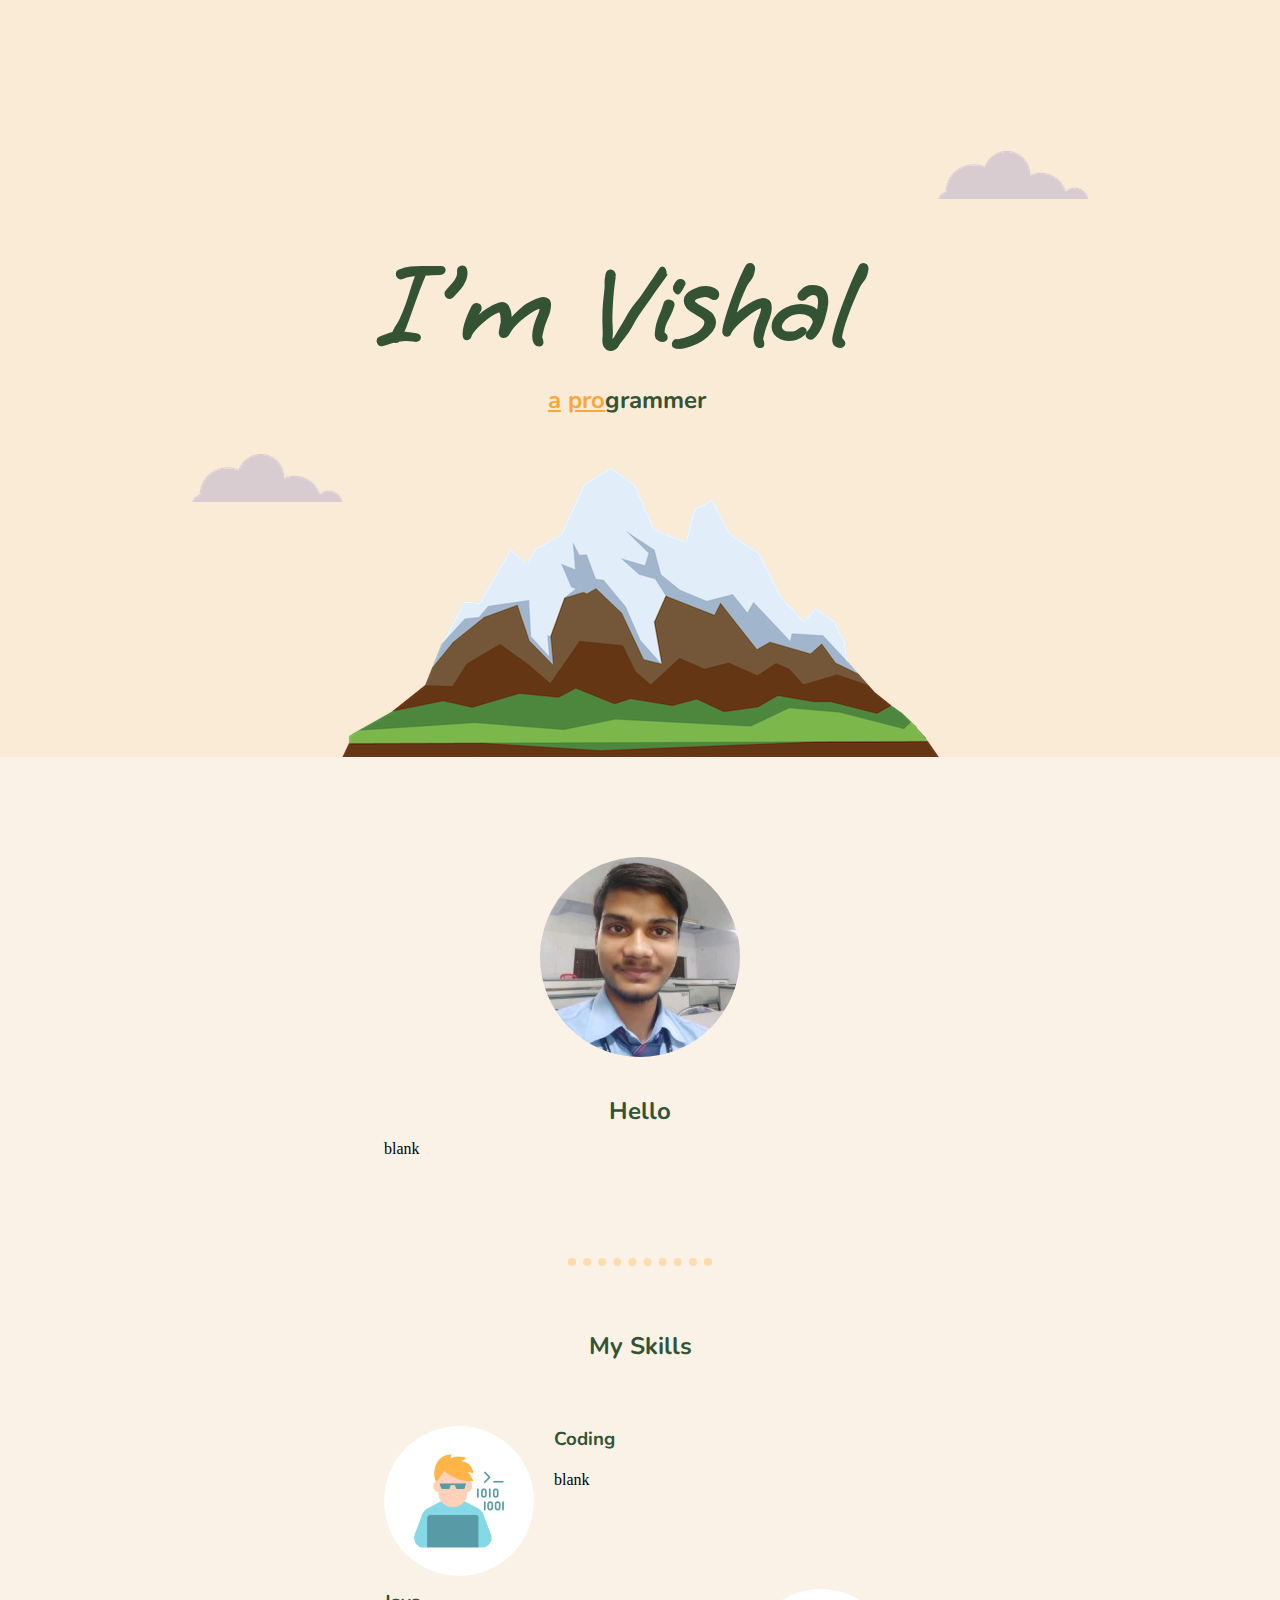
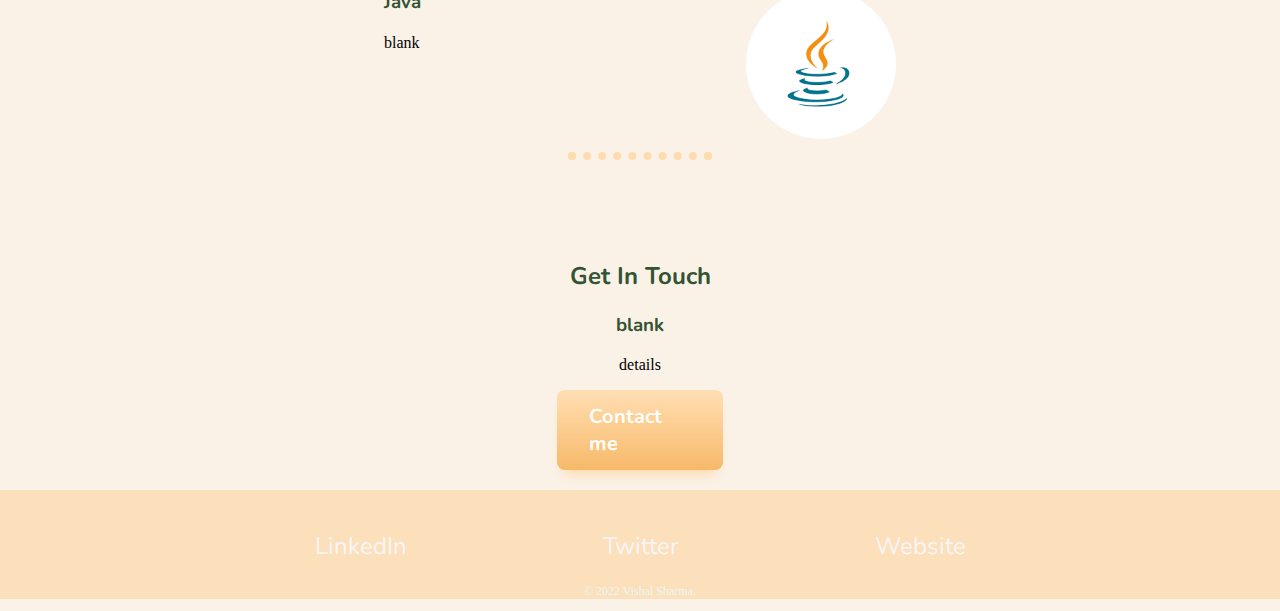
<file: index.html>
<!DOCTYPE html>
<html lang="en">
<head>
    <meta charset="UTF-8">
    <meta http-equiv="X-UA-Compatible" content="IE=edge">
    <meta name="viewport" content="width=device-width, initial-scale=1.0">
    <title>personal</title>
    <link rel="icon" href="favicon.ico">
    <link rel="stylesheet" href="personal.css">
    
    <link href="https://fonts.googleapis.com/css2?family=Grape+Nuts&family=Nunito:wght@200&display=swap" rel="stylesheet">
</head>
<body>
    <div class="head">
        <img class="mountain" src="mountain.png" alt="mountain.png">
    <div class="intro">
         <h1 class="name">I<span class="desgin">'</span>m  Vishal</h1>
        <h2 class="details"> &#160 <a href="Maths_game/mathsgame.html">a</a> <a href="maths_website/maths.html">pro</a>grammer</h2>
    </div>
    <img class="top_cloud" src="cloud.png" alt="cloud.png">
    <img class="down_cloud" src="cloud.png" alt="cloud.png">
    </div >

    <div class="mid">
     <img class="anshu" src="an.jpg" alt="anshu.jpg">
     <h2 class="hello">Hello</h2>
     <div class="intro1">blank</div>
    </div>
    <hr class="hr1">
    <div><h2 class="skill">
        My Skills
    </h2>
    <div  class="d1">
        
        <img class="pic" height="150px" width="150px"  src="pic.webp" alt="pic.webp">
         
            

        <h3 class="coding">Coding</h3>

        <p>
           blank
        </p>
    
    </div>
    <div class="d2">
        <img class="java" height="150px" width="150px" src="images.png" alt="images.png">
        <h3>Java</h3>
        <p>
           blank
        </p>
    </div>
    <hr class="hr1">
<h2 class="get">Get In Touch</h2>
<h3 class="blank">
    blank
</h3>
<p class="d3"> details</p>
<a href="#" class="myButton">Contact me</a>
    <div class="footer">
<a class="footer_link" href="#">LinkedIn&#160&#160&#160&#160&#160&#160&#160&#160&#160&#160&#160&#160&#160&#160&#160&#160&#160&#160&#160&#160&#160&#160&#160&#160&#160&#160&#160&#160&#160&#160&#160&#160</a>
<a class="footer_link" href="#">Twitter&#160&#160&#160&#160&#160&#160&#160&#160&#160&#160&#160&#160&#160&#160&#160&#160&#160&#160&#160&#160&#160&#160&#160&#160&#160&#160&#160&#160&#160&#160&#160&#160</a>
<a class="footer_link" href="#">Website</a>
<p class="copyright">© 2022  Vishal Sharma.</p>
    </div>
</body>
</html>
</file>
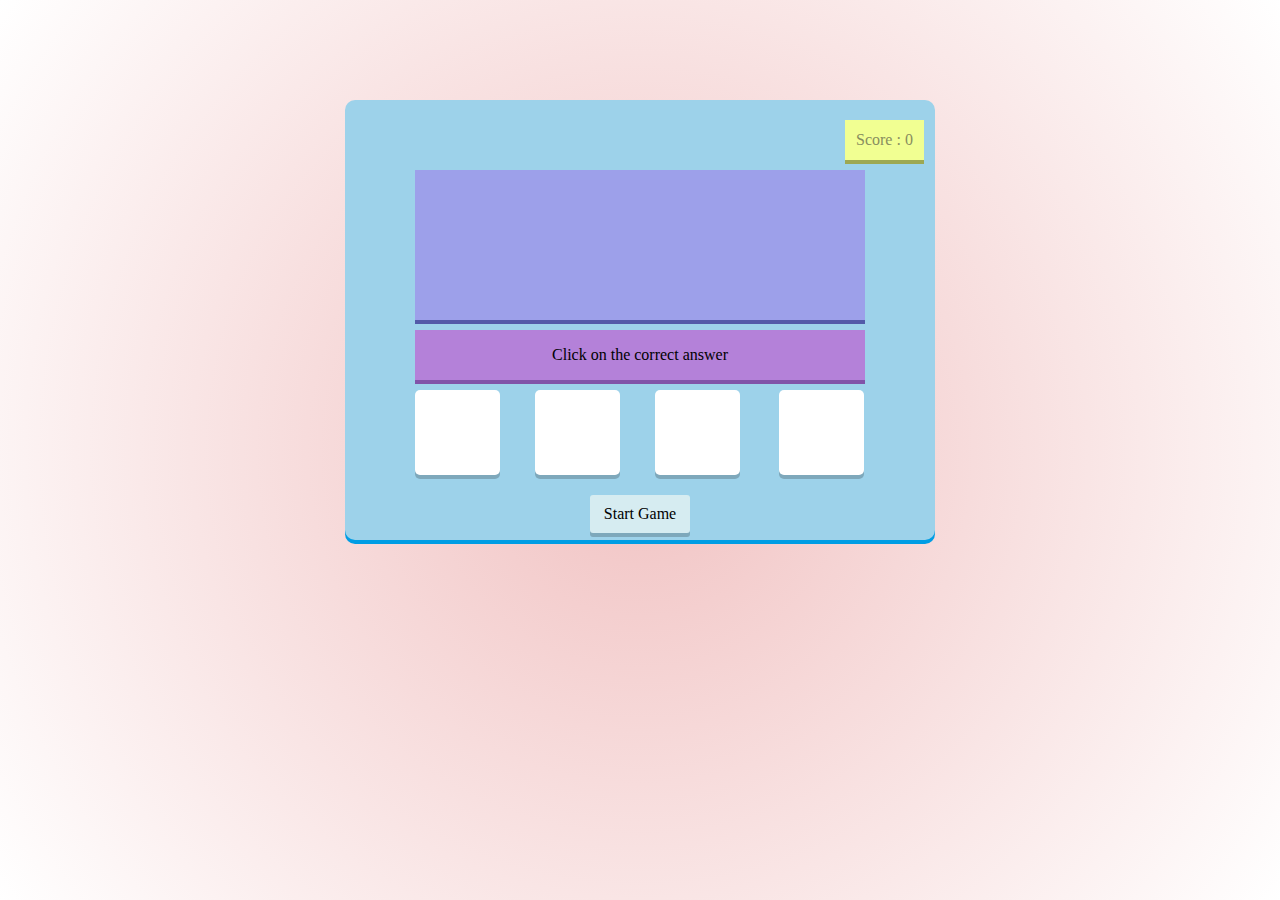
<file: Maths_game/mathsgame.html>
<!DOCTYPE html>
<html lang="en">

<head>
    <meta charset="UTF-8">
    <meta http-equiv="X-UA-Compatible" content="IE=edge">
    <meta name="viewport" content="width=device-width, initial-scale=1.0">
    <title>Maths Project</title>
    <link rel="stylesheet" href="maths.css">
</head>

<body>
    <div id="container">
        <div id="correct">Correct</div>
        <div id="tryagain">Try Again</div>
        <div id="score">Score : <span id="sid">0</span>
        </div>
        <div id="box1"></div>
        <div id="box2">Click on the correct answer</div>
        <div id="box3">
            <div class="smallbox" id="smallbox1"></div>
            <div class="smallbox" id="smallbox2"></div>
            <div class="smallbox" id="smallbox3"></div>
            <div class="smallbox" id="smallbox4"></div>
        </div>
        <div id="startcon">
            <div id="start">Start Game</div>
        </div>

        <div id="time">Time Remaining : <span id="timer">60</span>&#160sec</div>
        <div id="gameover"> GAME OVER!
            <br><br>
            YOUR SCORE IS <span id="win">0</span>.
        </div>
    </div>
    <script src="math.js"></script>
</body>

</html>
</file>
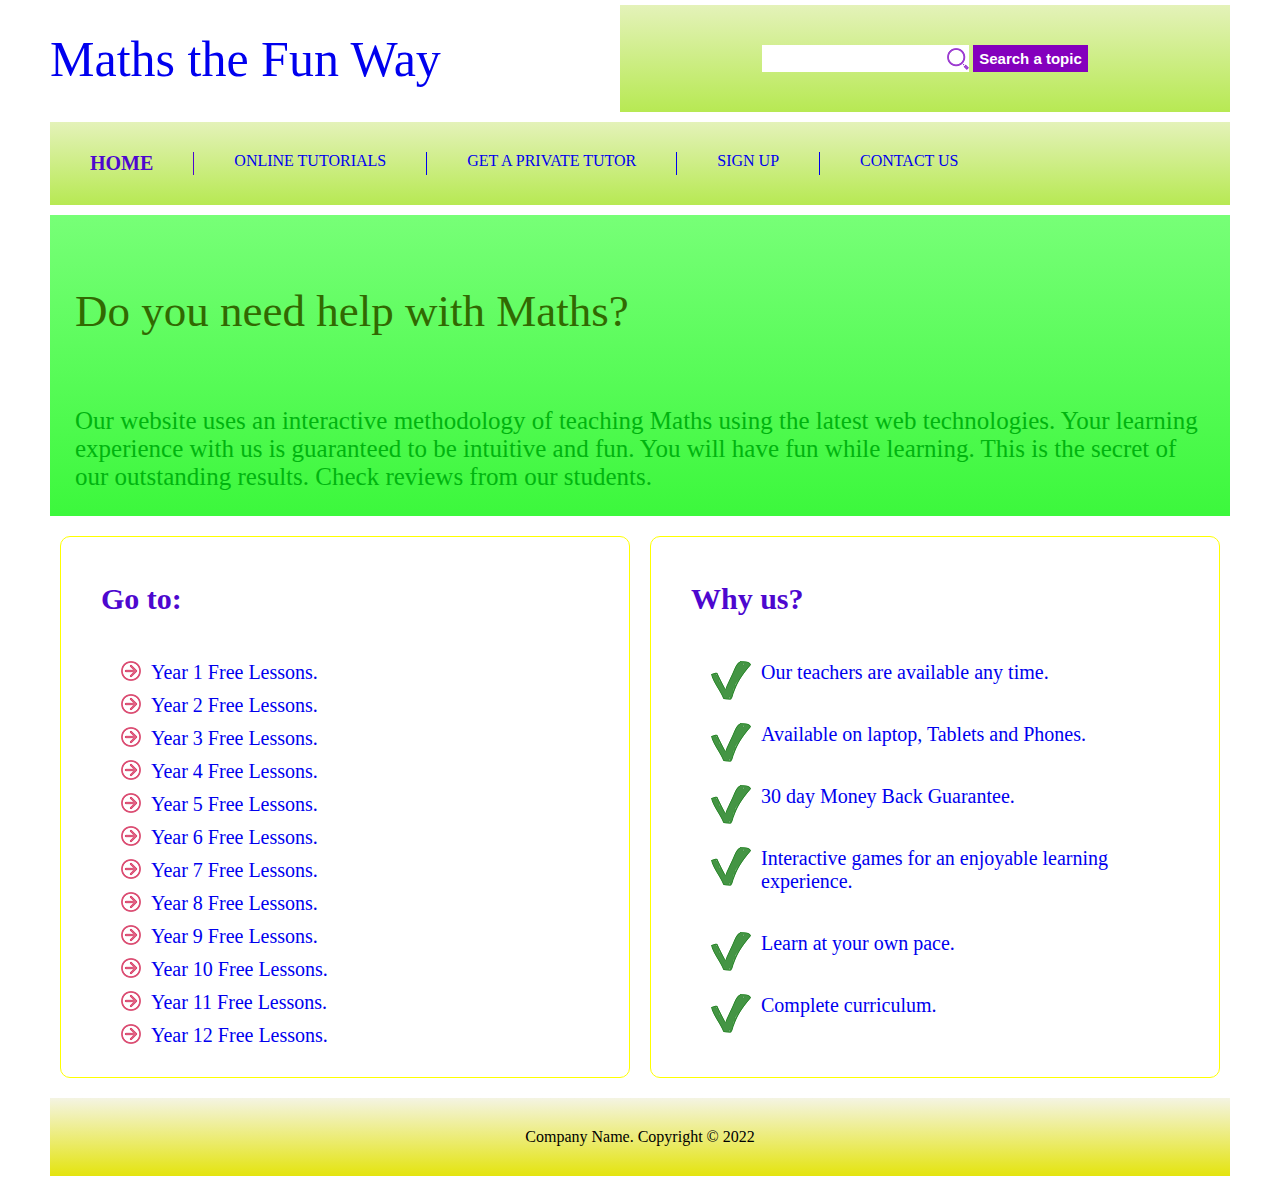
<file: maths_website/maths.html>
<!DOCTYPE html>
<html lang="en">

<head>
    <meta charset="UTF-8">
    <meta http-equiv="X-UA-Compatible" content="IE=edge">
    <meta name="viewport" content="width=device-width, initial-scale=1.0">
    <title>maths_project</title>
    <link rel="stylesheet" href="maths.css" type="text/css">
</head>

<body>
    <div class="container">
        <div class="header">
            <div class="brand">
                <span><a href="#">Maths the Fun Way</a></span>
            </div>
            <div class="searchbox">
                <div>
                    <input class="search_text" type="text">

                    <input class="search" type="submit" value="Search a topic">
                </div>
            </div>

        </div>
        <div class="menu">

            <a href="#" class="a">HOME</a>
            <a href="#">ONLINE TUTORIALS</a>
            <a href="#">GET A PRIVATE TUTOR</a>
            <a href="#">SIGN UP</a>
            <a href="#">CONTACT US</a>

        </div>
        <div class="para">
            <div class="maths">
                <p>Do you need help with Maths?</p>
            </div>
            <div class="ans">
                <p>Our website uses an interactive methodology of teaching Maths using the latest web technologies. Your
                    learning
                    experience with us is guaranteed to be intuitive and fun. You will have fun while learning. This is
                    the secret of our
                    outstanding results. Check reviews from our students.</p>
            </div>
        </div>
        <div class="main_con">
            <div id="left" class="list_container">
                <h2>Go to:</h2>
                <ul>
                    <li><a href="#">Year 1 Free Lessons.</a></li>
                    <li><a href="#">Year 2 Free Lessons.</a></li>
                    <li><a href="#">Year 3 Free Lessons.</a></li>
                    <li><a href="#">Year 4 Free Lessons.</a></li>
                    <li><a href="#">Year 5 Free Lessons.</a></li>
                    <li><a href="#">Year 6 Free Lessons.</a></li>
                    <li><a href="#">Year 7 Free Lessons.</a></li>
                    <li><a href="#">Year 8 Free Lessons.</a></li>
                    <li><a href="#">Year 9 Free Lessons.</a></li>
                    <li><a href="#">Year 10 Free Lessons.</a></li>
                    <li><a href="#">Year 11 Free Lessons.</a></li>
                    <li><a href="#">Year 12 Free Lessons.</a></li>


                </ul>
            </div>
            <div id="right" class="list_container">
                <h2>Why us?</h2>
                <ul>
                    <li><a href="#">Our teachers are available any time.</a></li>
                    <li><a href="#">Available on laptop, Tablets and Phones.</a></li>
                    <li><a href="#">30 day Money Back Guarantee.</a></li>
                    <li><a href="#">Interactive games for an enjoyable learning experience.</a></li>
                    <li><a href="#">Learn at your own pace.</a></li>
                    <li><a href="#">Complete curriculum.</a></li>
                </ul>
            </div>
        </div>
        <footer class="footer">
            Company Name. Copyright © 2022
        </footer>
    </div>

</body>

</html>
</file>
<file: personal.css>
body{
    margin: 0px;
    background-color:  rgb(250, 242, 231);
}
.intro {
    position: absolute;
    top: 30%;
    left: 30%;
    color: #345234;
    font-family: 'Grape Nuts',
        cursive, serif;
    
}
.name{
    margin: 0;
    padding: 0;
    border: 0;
    font-size: 8rem;
}
.details{
     
    margin: 0;
    padding: 0;
    border: 0;
    text-align: center; 
   
}
.head{
     position:relative;
     background-color: antiquewhite;
     padding: 400px 0 0 0;
}

.mountain{
    position: relative;
    display:block;
    margin-left: auto;
    margin-right: auto;
}
.top_cloud{
    position: absolute;
    top:20%;
    right: 15%;
}
.down_cloud{
    position: absolute;
    top: 60%;
    left: 15%;
}
 
.mid{
    margin: 100px 0;
}
.anshu{
    position: relative;
    border-radius: 50%;
    display:block;
    margin-left: auto;
    margin-right: auto;
}
h2{
    /* position: relative; */
    text-align: center;
    color: #345234;
    font-family: 'Nunito',
    sans-serif;
    
}
.intro1{
    margin: 0% 30%;
    padding: 0%;
}

.hr1{ 
    
    border-style: dotted;
    border-top: 100px;
    width: 10%;
    border-width: 8px;
    color: rgb(255, 220, 175);
}

.hello{
    margin: 3% 0% 1% 0%;
}
.skill{
    margin: 5% 0%;
}
h3{
    color: #345234;
    font-family: 'Nunito',
    sans-serif;
}
.pic{
    border-radius: 80%; 
    float: left;
    margin-right: 20px;
}

.d1{    
text-align: left;
margin: 0px 30%;
}
 
.d2{
   text-align: left;
   margin: 100px 30%;
}    
.java{
    border-radius: 50%;
    float: right;
    margin-left: 20px;
}
.footer{
    margin-top: 100px;
}
.get{
    margin-top: 100px;
}
.blank{
    text-align: center;
}
.d3{
    text-align: center;
}.myButton {
    box-shadow: 0px 10px 14px -7px rgb(255, 213, 159);
    background: linear-gradient(to bottom, rgb(255, 221, 176) 5%, rgb(247, 185, 105) 100%);
    background-color: rgb(255, 214, 160);
    border-radius: 8px;
    display: inline-block;
    cursor: pointer;
    color: #ffffff;
font-family: 'Nunito',
sans-serif;
    font-size: 20px;
    font-weight: bold;
    padding: 13px 32px;
    text-decoration: none;
    text-shadow: 0px 1px 0px rgb(255, 199, 126);
    position: relative;
    margin: 0px 43.5% 0px 43.5%;
}

.myButton:hover {
    background: linear-gradient(to bottom, rgb(255, 215, 163) 5%, rgb(255, 201, 131) 100%);
    background-color: rgb(255, 185, 95);
}

.myButton:active {
    position: relative;
    top: 1px;
}
.copyright {
    /* padding-left: 1px; */
    color: #EAF6F6;
    font-size: 0.75rem;
    text-align: center;
    
}
.footer{

    padding-top: 50px;
    text-align: center;
    margin : 20px 0 0 0;
    background-color: rgb(252, 224, 187);
}
.footer_link{
    text-decoration: none;
}
div.footer a:link{
    
    color: #f8f5f5;
    position: relative;
    font-family: 'Nunito',
    sans-serif; 
    font-size: 1.5rem;
    margin-top: 0;
    padding-top: 0;
    bottom: 10px;
    font-style: normal;
} 
a{
    color: rgb(247, 168, 58)
}
</file>
<file: Maths_game/maths.css>
html {
  height: 100%;
  background: radial-gradient(circle, #f1c2c2, white);
}

#container {
  background-color: #9DD2EA;
  margin: 100px auto;
  padding: 20px;
  border-radius: 10px;
  height: 400px;
  width: 550px;
  position: relative;
  -webkit-box-shadow: 0px 4px 0px #009DE4;
  box-shadow: 0px 4px 0px #009DE4;
}

#correct {
  position: absolute;
  margin-left: 240px;
  background-color: #9fe026;
  width: 80px;
  padding: 10px 0px;
  text-align: center;
  color: white;
  display: none;
}

#tryagain {
  position: absolute;
  text-align: center;
  left: 260px;
  padding: 12px;
  color: white;
  display: none;
  background-color: red;
}

#score {
  position: absolute;
  background-color: #F1FF92;
  text-align: center;
  left: 500px;
  padding: 11px;
  color: #888E5F;
  -webkit-box-shadow: 0px 4px #9DA853;
  box-shadow: 0px 4px #9DA853;
}

#box1 {
  position: absolute;
  top: 70px;
  left: 70px;
  height: 150px;
  width: 450px;
  background-color: #9DA0EA;
  -webkit-box-shadow: 0px 4px 0px #535AA8;
  box-shadow: 0px 4px 0px #535AA8;
  text-align: center;
  line-height: 160px;
  font-family: cursive, sans-serif;
  font-size: 100px;
  color: black;
}

#box2 {
  text-align: center;
  position: absolute;
  left: 70px;
  top: 230px;
  width: 450px;
  padding: 16px 0px;
  background-color: #B481D9;
  -webkit-box-shadow: 0px 4px 0px #8153A8;
  box-shadow: 0px 4px 0px #8153A8;
}

#box3 {
  position: relative;
  left: 50px;
  top: 270px;
  width: 450px;
  height: 85px;
}

.smallbox {
  position: absolute;
  border-radius: 5px;
  background-color: #ffffff;
  width: 85px;
  height: 85px;
  cursor: pointer;
  line-height: 80px;
  -webkit-transition: all 0.2s;
  transition: all 0.2s;
  -webkit-box-shadow: 0px 4px 0px #7EA8BB;
  box-shadow: 0px 4px 0px #7EA8BB;
  text-align: center;
  /* padding: 45px 0px;        */
}

#smallbox2 {
  left: 120px;
}

#smallbox3 {
  left: 240px;
}

#smallbox4 {
  left: 364px;
}

#startcon {
  position: relative;
  left: 50px;
  top: 290px;
  width: 450px;
  height: 60px;
}

#start {
  position: absolute;
  background-color: #d6ecf1;
  -webkit-box-shadow: 0px 4px 0px #7EA8BB;
  box-shadow: 0px 4px 0px #7EA8BB;
  left: 175px;
  padding: 10px;
  width: 80px;
  text-align: center;
  border-radius: 3px;
  -webkit-transition: all, 0.2s;
  transition: all, 0.2s;
  cursor: pointer;
}

#time {
  position: absolute;
  top: 395px;
  left: 400px;
  background-color: #B0E64C;
  padding: 10px;
  border-radius: 3px;
  -webkit-box-shadow: 0px 4px 0px #7EA8BB;
  box-shadow: 0px 4px 0px #7EA8BB;
  display: none;
}

#gameover {
  position: absolute;
  text-align: center;
  padding: 31px;
  width: 438px;
  top: 100px;
  left: 45px;
  background: -webkit-gradient(linear, left top, left bottom, from(#F3C96B), to(#F3726C));
  background: linear-gradient(#F3C96B, #F3726C);
  font-size: 2.5rem;
  color: white;
  display: none;
}

.smallbox:active,
#start:active {
  background-color: #9C89F6;
  color: white;
  -webkit-box-shadow: none;
  box-shadow: none;
  top: 4px;
}

/*# sourceMappingURL=maths.css.map */
</file>
<file: maths_website/maths.css>
body {
    width: auto;
    margin: 5px 50px;
    font-weight: normal;
}

.header {
    display: flex;
    flex-wrap: wrap;
}

a:visited {
    color: #5d12e7;
}

a {
    text-decoration: none;
}

.brand {
    padding-top: 25px;
    flex: 2;
    font-size: 50px;
    font-weight: normal;
    color: #5d12e7;
    min-width: 400px;
}


.searchbox {
    border-radius: px;
    flex: 2;
    width: 400px;

    background: linear-gradient(#E4F2B9, #B7E953);
    padding: 40px 20px;
    text-align: center;

}

.searchbox div {
    min-width: 350px;
}

.search_text {
    height: 25px;
    width: 200px;
    color: #e36a0c;
    font-size: 15px;
    border-style: none;
    padding-left: 5px;
    background-image: url(images/search.png);
    background-repeat: no-repeat;
    background-position: right;
}

.search {
    height: 27px;
    color: rgb(255, 255, 255);
    font-size: 15px;
    background-color: rgb(132, 0, 189);
    font-weight: bold;
    border-style: none;
}

.menu a {
    margin: 30px 0;
    display: flex;
    flex-wrap: wrap;

}

.menu {
    display: flex;
    flex-wrap: wrap;
    background: linear-gradient(#E4F2B9, #B7E953);
    list-style: none;
    margin: 10px 0;



}

.menu a {
    padding: 0 40px;
    border-width: 1px;
    border-right-style: solid;
    transition: font-size 0.3s, font-weight, color;
}

.menu a:hover,
.menu a.a {
    font-size: 20px;
    font-weight: bold;
    color: #4d07cf;

}

.menu a:last-child {
    border-style: none;
}

@media screen and (max-width: 750px) {
    .menu {

        flex-direction: column;

        padding: 20px;
        align-content: center;
    }

    .menu a {
        border-style: none;
        margin: 5px 0px;
    }
}

.para {
    display: flex;
    flex-wrap: wrap;
    background: linear-gradient(rgb(119, 255, 119), rgb(60, 248, 60));
}

.maths {

    padding: 25px 25px 0 25px;
    font-size: 45px;
    color: #316901;

}

.ans {
    color: #00b40f;
    padding: 0 25px;
    font-size: 25px;
}

.main_con {
    display: flex;
    flex-wrap: wrap;

    justify-content: space-around;
}

.list_container {
    padding: 0 20px;
    margin: 20px 0 0 0;
    border: solid yellow 1px;
    border-radius: 10px;
    color: #4d07cf;
    font-size: 20px;
}

#left {
    flex: 1;
    margin: 20px 10px;
    min-width: 300px;
}

#left h2 {
    padding: 20px;
}

#left ul li {
    list-style: none;
    background: url(images/arrow.png) no-repeat;
    padding-left: 30px;
    padding-bottom: 10px;
}

#left ul li a {
    transition: font-size 0.3s ease, color;

}

#left ul li a:hover {
    font-size: 25px;
    color: #3e04ab;
    font-weight: bold;
}

#right {
    flex: 1;
    margin: 20px 10px;
    min-width: 300px;
}

#right h2 {
    padding: 20px;
}

#right ul li {
    list-style: none;
    background: url(images/tick.png) no-repeat;
    padding-left: 50px;
    padding-bottom: 39px;
}

#right ul li a {
    transition: font-size 0.3s ease, color;
}

#right ul li a:hover {
    font-size: 25px;
    color: #3e04ab;
    font-weight: bold;
}

.footer {
    display: flex;
    flex-wrap: wrap;
    background: linear-gradient(rgb(244, 244, 227), rgb(228, 228, 14));
    padding: 30px;
    justify-content: center;
}
</file>
